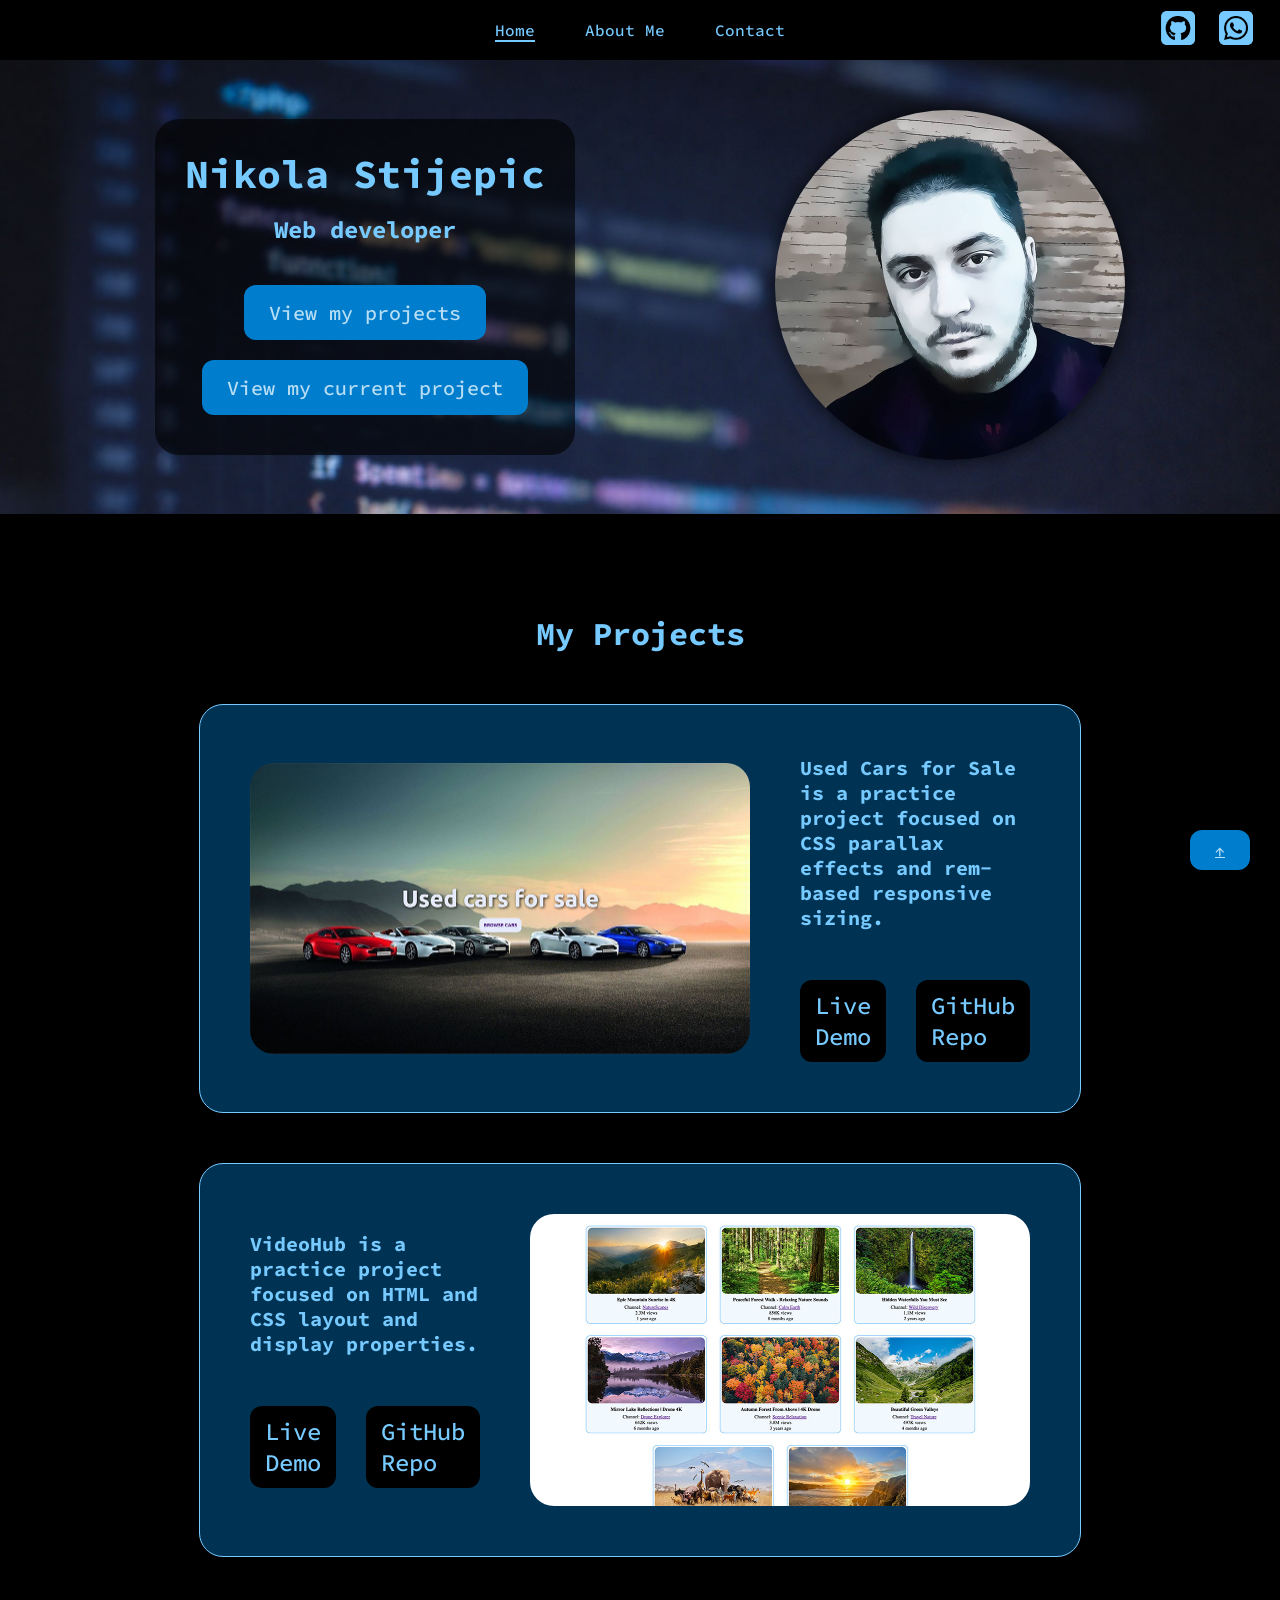
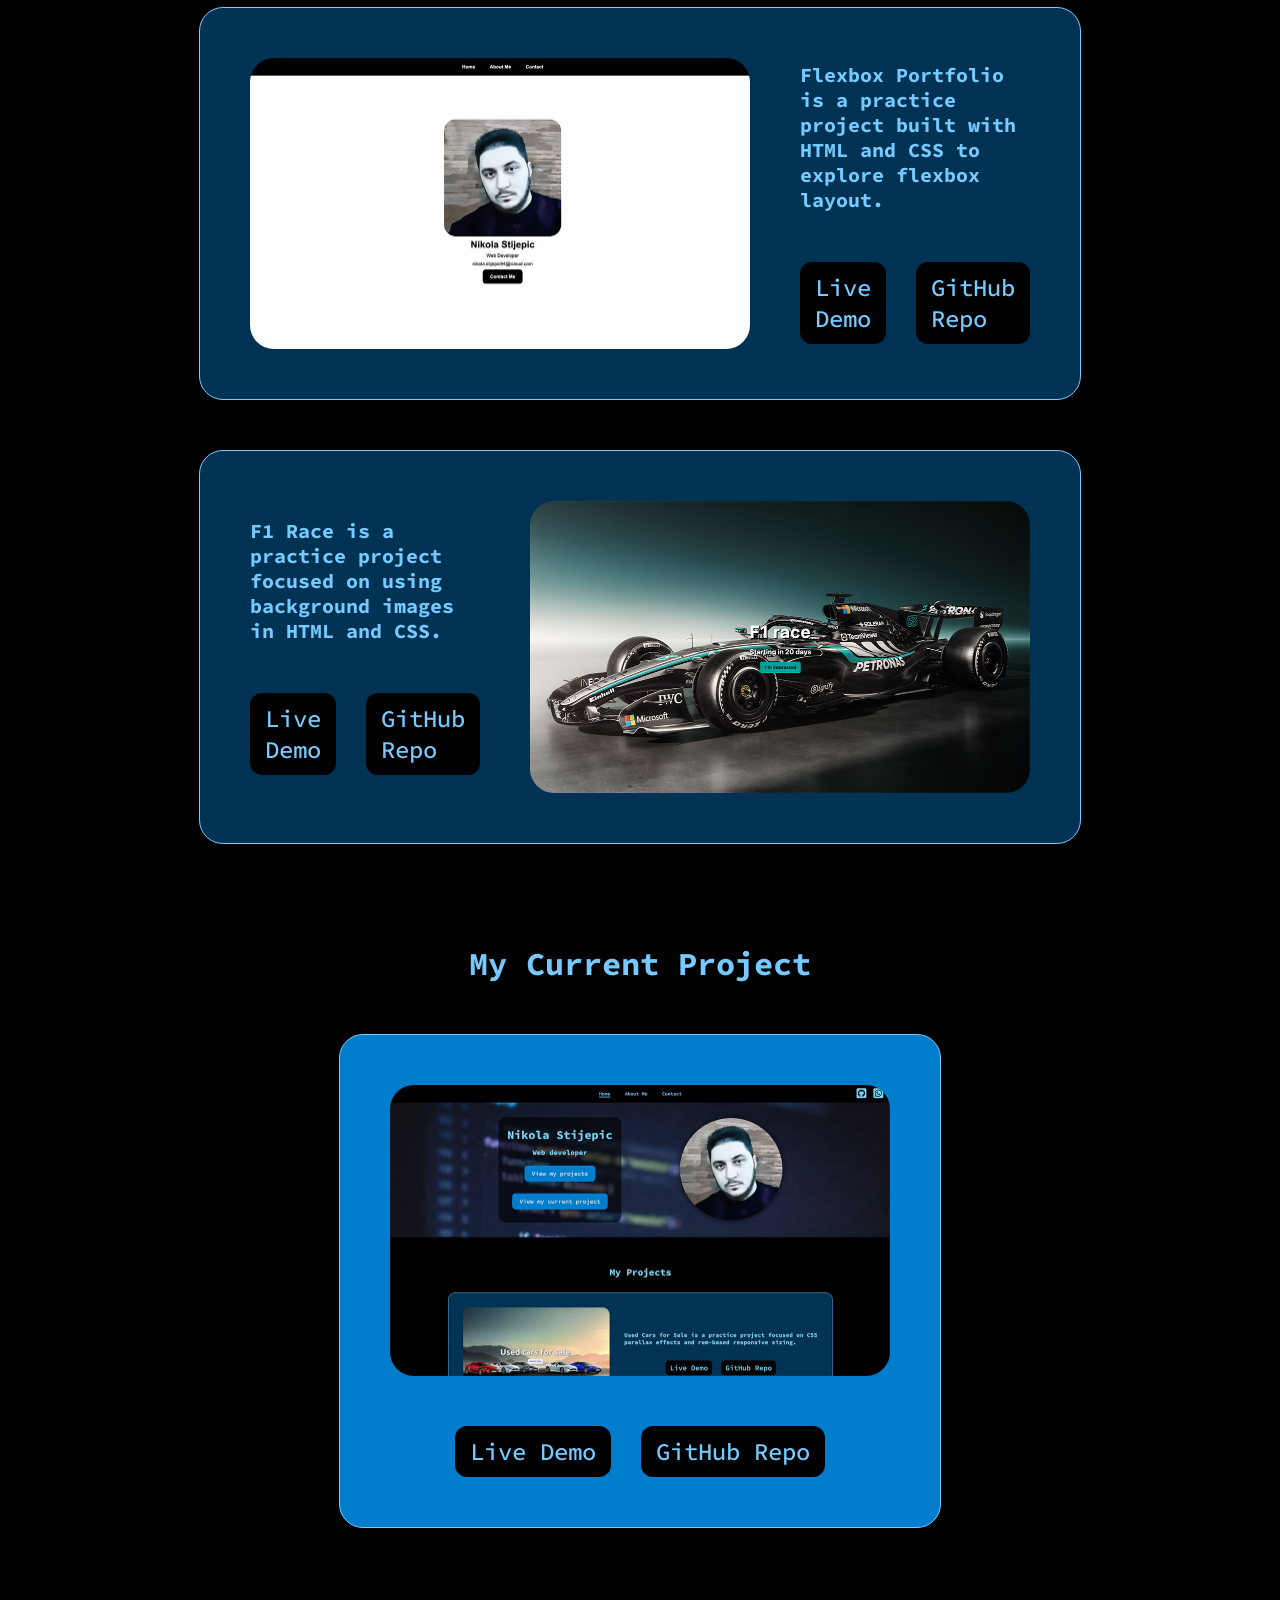
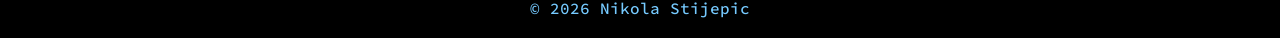
<file: index.html>
<!doctype html>
<html>
	<head>
		<link rel="preconnect" href="https://fonts.googleapis.com" />
		<link rel="preconnect" href="https://fonts.gstatic.com" crossorigin />
		<link
			href="https://fonts.googleapis.com/css2?family=Source+Code+Pro:ital,wght@0,200..900;1,200..900&display=swap"
			rel="stylesheet"
		/>
		<link rel="stylesheet" href="css/style.css" />
		<title>Nikola Stijepic Portfolio - Home</title>
		<meta name="viewport" content="width=device-width, initial-scale=1.0" />
	</head>
	<body #top>
		<header>
			<nav class="nav-bar flex justify-center align-center">
				<ul class="nav-links flex justify-center align-center">
					<li><a class="active" href="index.html">Home</a></li>
					<li><a href="about.html">About Me</a></li>
					<li><a href="contact.html">Contact</a></li>
				</ul>
				<div class="nav-icons">
					<a href="https://github.com/nikolastijepic" target="_blank"
						><img
							src="assets/icons/square-github-brands-solid.png"
							alt="GitHub"
					/></a>
					<a href="https://wa.me/387644224485" target="_blank">
						<img
							src="assets/icons/square-whatsapp-brands-solid.png"
							alt="WhatsApp"
					/></a>
				</div>
			</nav>
		</header>
		<main>
			<section class="hero">
				<div class="hero-content flex justify-center align-center flex-wrap">
					<div
						class="hero-text-buttons flex align-center flex-column text-center"
					>
						<div class="hero-text flex align-center flex-column">
							<h1>Nikola Stijepic</h1>
							<h2>Web developer</h2>
						</div>
						<div class="flex align-center flex-column">
							<a href="#view-my-projects">View my projects</a>
							<a href="#view-my-current-project">View my current project</a>
						</div>
					</div>
					<div class="hero-img">
						<img
							src="assets/images/profile-photo.jpg"
							alt="Nikola Stijepic profile photo"
						/>
					</div>
				</div>
			</section>

			<section
				id="view-my-projects"
				class="my-projects flex align-center flex-column"
			>
				<h2>My Projects</h2>

				<article class="project-card flex justify-center align-center">
					<img
						src="assets/images/project-screenshots/used-cars-for-sale.jpg"
						alt="Used cars for sale project screenshot"
					/>
					<div class="project-card-description flex align-center flex-column">
						<h3>
							Used Cars for Sale is a practice project focused on CSS parallax
							effects and rem-based responsive sizing.
						</h3>
						<div class="project-card-links flex justify-center">
							<a
								href="https://nikolastijepic.github.io/domaci-10-parallax-rem/"
								target="_blank"
								>Live Demo</a
							>
							<a
								href="https://github.com/nikolastijepic/domaci-10-parallax-rem"
								target="_blank"
								>GitHub Repo</a
							>
						</div>
					</div>
				</article>

				<article class="project-card flex justify-center align-center">
					<div class="project-card-description flex flex-column align-center">
						<h3>
							VideoHub is a practice project focused on HTML and CSS layout and
							display properties.
						</h3>
						<div class="project-card-links flex justify-center">
							<a
								href="https://nikolastijepic.github.io/Domaci-7-HTML-CSS-Display/"
								target="_blank"
								>Live Demo</a
							>
							<a
								href="https://github.com/nikolastijepic/Domaci-7-HTML-CSS-Display"
								target="_blank"
								>GitHub Repo</a
							>
						</div>
					</div>

					<img
						src="assets/images/project-screenshots/videotube-html-css-display.jpg"
						alt="VideoTube project screenshot"
					/>
				</article>

				<article class="project-card flex justify-center align-center">
					<img
						src="assets/images/project-screenshots/flexbox-portfolio.jpg"
						alt="HTML CSS flexbox portfolio screenshot"
					/>
					<div class="project-card-description flex flex-column align-center">
						<h3>
							Flexbox Portfolio is a practice project built with HTML and CSS to
							explore flexbox layout.
						</h3>
						<div class="project-card-links flex justify-center">
							<a
								href="https://nikolastijepic.github.io/domaci-8-flex/"
								target="_blank"
								>Live Demo</a
							>
							<a
								href="https://github.com/nikolastijepic/domaci-8-flex"
								target="_blank"
								>GitHub Repo</a
							>
						</div>
					</div>
				</article>

				<article class="project-card flex justify-center align-center">
					<div class="project-card-description flex flex-column align-center">
						<h3>
							F1 Race is a practice project focused on using background images
							in HTML and CSS.
						</h3>
						<div class="project-card-links flex justify-center">
							<a
								href="https://nikolastijepic.github.io/domaci-9-background/"
								target="_blank"
								>Live Demo</a
							>
							<a
								href="https://github.com/nikolastijepic/domaci-9-background"
								target="_blank"
								>GitHub Repo</a
							>
						</div>
					</div>

					<img
						src="assets/images/project-screenshots/f1-race-background.jpg"
						alt="F1 race time website"
					/>
				</article>
			</section>

			<section
				id="view-my-current-project"
				class="current-project flex align-center flex-column"
			>
				<h2>My Current Project</h2>
				<article class="current-project-card flex flex-column align-center">
					<img
						src="assets/images/project-screenshots/current-project/my-current-project.jpg"
						alt="Recent project screenshot"
					/>
					<div class="current-project-links flex justify-center">
						<a
							href="https://nikolastijepic.github.io/my-portfolio/"
							target="_blank"
							>Live Demo</a
						>
						<a
							href="https://github.com/nikolastijepic/my-portfolio"
							target="_blank"
							>GitHub Repo</a
						>
					</div>
				</article>
			</section>
		</main>
		<footer class="footer flex justify-center align-center">
			<p>&COPY; 2026 Nikola Stijepic</p>
		</footer>
		<a href="#top" class="back-to-top" aria-label="Back to top">↑</a>
	</body>
</html>
</file>
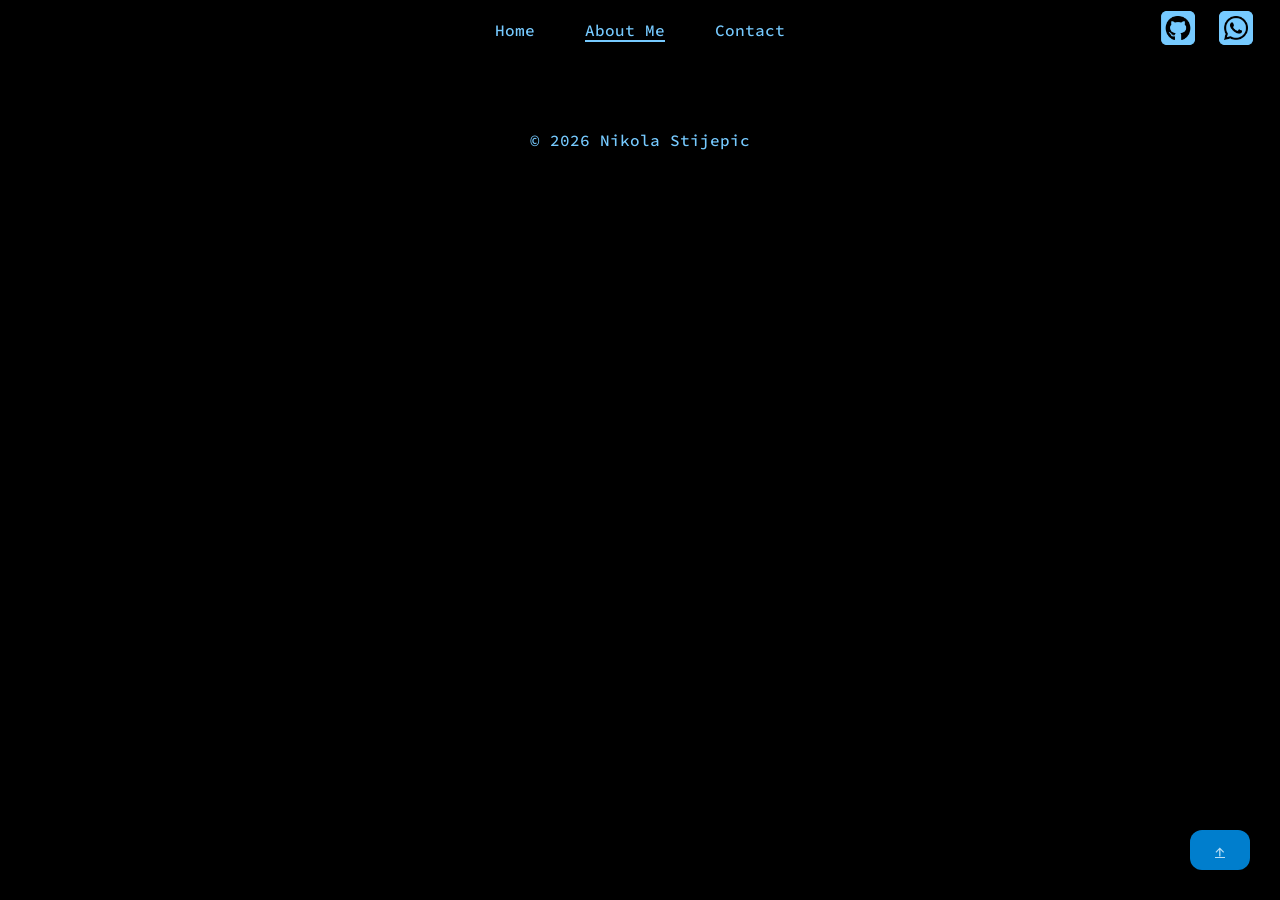
<file: about.html>
<!doctype html>
<html>
	<head>
		<link rel="preconnect" href="https://fonts.googleapis.com" />
		<link rel="preconnect" href="https://fonts.gstatic.com" crossorigin />
		<link
			href="https://fonts.googleapis.com/css2?family=Source+Code+Pro:ital,wght@0,200..900;1,200..900&display=swap"
			rel="stylesheet"
		/>
		<link rel="stylesheet" href="css/style.css" />
		<title>Nikola Stijepic Portfolio - About Me</title>
		<meta name="viewport" content="width=device-width, initial-scale=1.0" />
	</head>
	<body #top>
		<header>
			<nav class="nav-bar flex justify-center align-center">
				<ul class="nav-links flex justify-center align-center">
					<li><a href="index.html">Home</a></li>
					<li><a class="active" href="about.html">About Me</a></li>
					<li><a href="contact.html">Contact</a></li>
				</ul>
				<div class="nav-icons">
					<a href="https://github.com/nikolastijepic" target="_blank"
						><img
							src="assets/icons/square-github-brands-solid.png"
							alt="GitHub"
					/></a>
					<a href="https://wa.me/387644224485" target="_blank">
						<img
							src="assets/icons/square-whatsapp-brands-solid.png"
							alt="WhatsApp"
					/></a>
				</div>
			</nav>
		</header>
		<main></main>
		<footer class="footer flex justify-center align-center">
			<p>&COPY; 2026 Nikola Stijepic</p>
		</footer>
		<a href="#top" class="back-to-top" aria-label="Back to top">↑</a>
	</body>
</html>
</file>
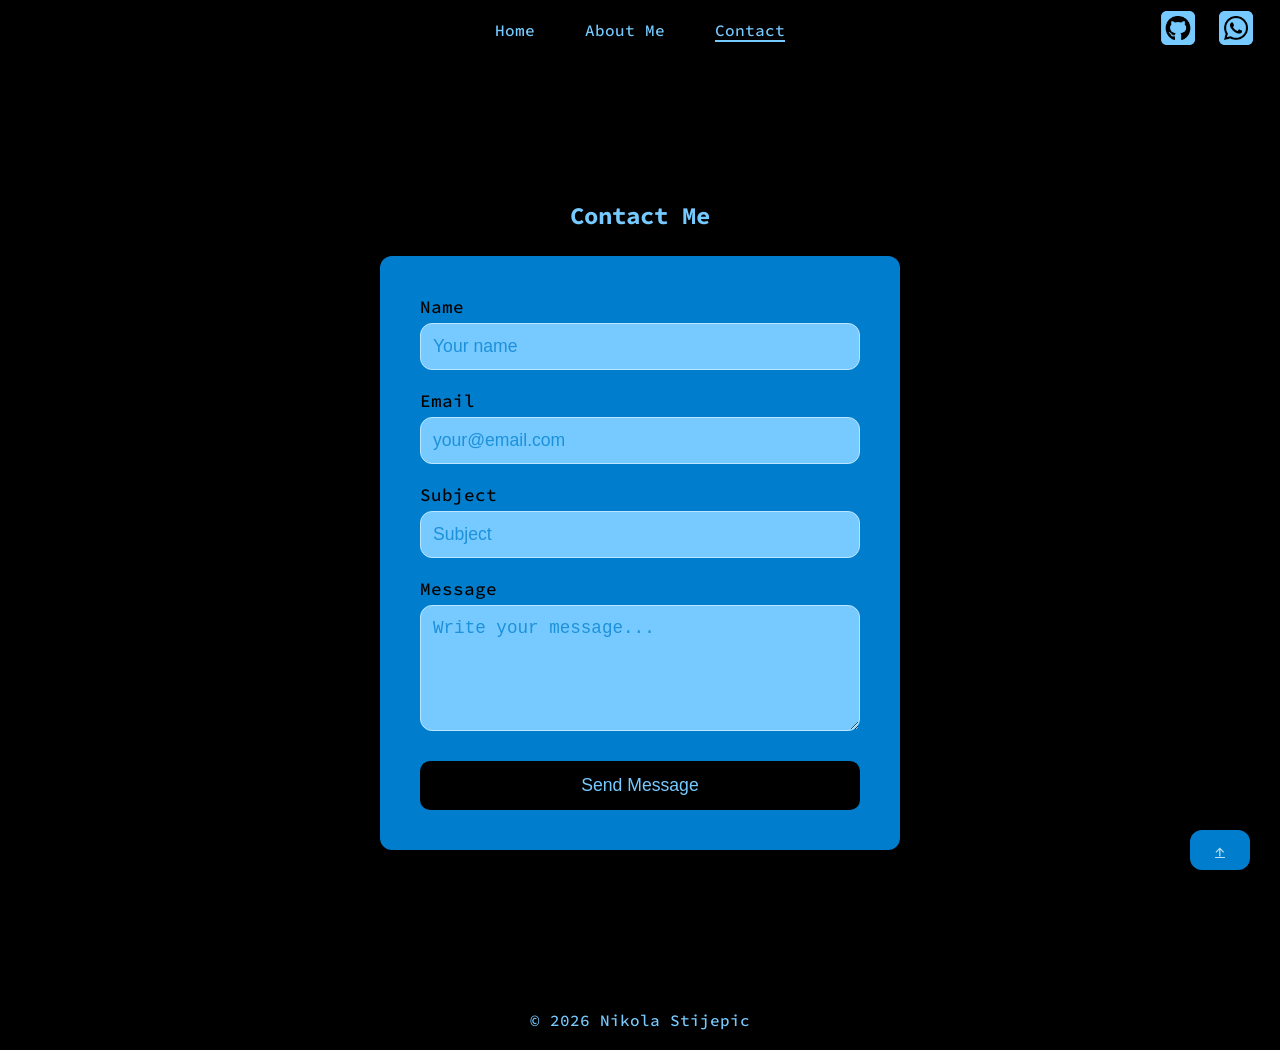
<file: contact.html>
<!doctype html>
<html>
	<head>
		<link rel="preconnect" href="https://fonts.googleapis.com" />
		<link rel="preconnect" href="https://fonts.gstatic.com" crossorigin />
		<link
			href="https://fonts.googleapis.com/css2?family=Source+Code+Pro:ital,wght@0,200..900;1,200..900&display=swap"
			rel="stylesheet"
		/>
		<link rel="stylesheet" href="css/style.css" />
		<title>Nikola Stijepic Portfolio - Contact</title>
		<meta name="viewport" content="width=device-width, initial-scale=1.0">
	</head>
	<body #top>
		<header>
			<nav class="nav-bar flex justify-center align-center">
				<ul
					class="nav-links flex justify-center align-center"
				>
					<li><a href="index.html">Home</a></li>
					<li><a href="about.html">About Me</a></li>
					<li><a class="active" href="contact.html">Contact</a></li>
				</ul>
				<div class="nav-icons">
					<a href="https://github.com/nikolastijepic" target="_blank"
						><img
							src="assets/icons/square-github-brands-solid.png"
							alt="GitHub"
					/></a>
					<a href="https://wa.me/387644224485" target="_blank">
						<img
							src="assets/icons/square-whatsapp-brands-solid.png"
							alt="WhatsApp"
					/></a>
				</div>
			</nav>
			</nav>
		</header>
		<main>
			<section class="contact-section flex flex-column">
				<h2>Contact Me</h2>

				<form class="contact-form flex flex-column">
					<div class="form-group flex flex-column">
						<label for="name">Name</label>
						<input
							type="text"
							id="name"
							name="name"
							placeholder="Your name"
							required
						/>
					</div>

					<div class="form-group flex flex-column">
						<label for="email">Email</label>
						<input
							type="email"
							id="email"
							name="email"
							placeholder="your@email.com"
							required
						/>
					</div>

					<div class="form-group flex flex-column">
						<label for="subject">Subject</label>
						<input
							type="text"
							id="subject"
							name="subject"
							placeholder="Subject"
						/>
					</div>

					<div class="form-group flex flex-column">
						<label for="message">Message</label>
						<textarea
							id="message"
							name="message"
							rows="5"
							placeholder="Write your message..."
							required
						></textarea>
					</div>

					<button type="submit">Send Message</button>
				</form>
			</section>
		</main>
		<footer class="footer flex justify-center align-center">
			<p>&COPY; 2026 Nikola Stijepic</p>
		</footer>
		<a href="#top" class="back-to-top" aria-label="Back to top">↑</a>
	</body>
</html>
</file>
<file: css/style.css>
:root {
	--primary: #76caff;
	--primary-dark: #007ecd;
	--primary-light: #badff5;
	--background: black;
	--background-card: #003353;
	--radius-sm: 6px;
	--radius-md: 12px;
	--radius-lg: 24px;
	--radius-round: 50%;
}

* {
	margin: 0;
	padding: 0;
	box-sizing: border-box;
}

html {
	background-color: var(--background);
	scroll-behavior: smooth;
}

body {
	font-family: "Source Code Pro", monospace;
	font-optical-sizing: auto;
	font-weight: 500;
	font-style: normal;
}

.flex {
	display: flex;
}

.justify-center {
	justify-content: center;
}

.align-center {
	align-items: center;
}

.flex-column {
	flex-direction: column;
}

.flex-wrap {
	flex-wrap: wrap;
}

.text-center {
	text-align: center;
}

/* ---------- Navigation Bar ----------- */

.nav-bar {
	position: relative;
	padding: 20px 0;
}

.nav-bar ul {
	list-style: none;
	gap: 50px;
}

.nav-bar a {
	color: var(--primary);
	text-decoration: none;
}

.nav-bar a:hover {
	color: var(--primary-dark);
}

.nav-links {
	gap: 50px;
}

.nav-icons {
	position: absolute;
	right: 20px;
}

.nav-icons img {
	width: 48px;
	height: 48px;
}

.active {
	border-bottom: 2px solid var(--primary);
}

/* ---------- HOME PAGE ----------- */

/* --- Hero --- */

.hero {
	background-image: url(../assets/images/code-bg.jpg);
	background-size: cover;
	background-position: center;
	background-attachment: fixed;
}

.hero-content {
	gap: 80px 200px;
	padding: 50px;
}

.hero-text-buttons {
	background-color: rgba(0, 0, 0, 0.607);
	gap: 30px;
	padding: 30px 30px;
	border-radius: var(--radius-lg);
}

.hero-text {
	color: var(--primary);
	gap: 15px;
}

.hero-text h1 {
	font-size: 2.5rem;
}

.hero-text h2 {
	font-size: 1.5rem;
}

.hero-text-buttons a {
	padding: 15px 25px;
	margin: 10px 0;
	font-size: 1.25rem;
	background-color: var(--primary-dark);
	border-radius: var(--radius-md);
	text-decoration: none;
	color: var(--primary-light);
	transition: transform 0.2s ease;
}

.hero-buttons a:hover {
	background: var(--primary-dark);
	color: var(--primary-light);
	transform: translateY(-3px);
}

.hero-img img {
	border-radius: var(--radius-round);
	width: 350px;
	box-shadow: 0 0 20px rgba(0, 0, 0, 0.792);
}

/* --- My Projects --- */

.my-projects {
	gap: 50px;
	margin: 0 200px 50px 200px;
}

.my-projects h2 {
	color: var(--primary);
	margin-top: 100px;
	font-size: 2rem;
}

.project-card {
	border: solid 1px var(--primary);
	border-radius: var(--radius-lg);
	gap: 50px;
	padding: 50px;
	background-color: var(--background-card);
	max-width: 1200px;
}

.project-card img {
	width: 500px;
	border-radius: var(--radius-lg);
}

.project-card-description {
	gap: 50px;
}

.project-card-description h3 {
	font-size: 1.25rem;
	color: var(--primary);
}

.project-card-links {
	gap: 30px;
}

.project-card-links a {
	text-decoration: none;
	font-size: 1.5rem;
	color: var(--primary);
	background-color: var(--background);
	border-radius: var(--radius-md);
	padding: 10px 15px;
}

.project-card-links a:hover {
	background-color: rgb(25, 25, 25);
}

/* --- My Current Projects --- */

.current-project {
	gap: 50px;
}

.current-project h2 {
	color: var(--primary);
	font-size: 2rem;
	margin-top: 50px;
}

.current-project-card {
	border: solid 1px var(--primary);
	border-radius: var(--radius-lg);
	gap: 50px;
	padding: 50px;
	background-color: var(--primary-dark);
	max-width: 1200px;
}

.current-project-card img {
	width: 500px;
	border-radius: var(--radius-lg);
}

.current-project-links {
	gap: 30px;
}

.current-project-links a {
	text-decoration: none;
	font-size: 1.5rem;
	color: var(--primary);
	background-color: var(--background);
	border-radius: var(--radius-md);
	padding: 10px 15px;
}

.current-project-links a:hover {
	background-color: rgb(25, 25, 25);
}

/* ---------- Footer ----------- */

.footer {
	color: var(--primary);
	padding: 20px 0;
	margin-top: 50px;
}

/* --- Back To Top Button --- */

.back-to-top {
	position: fixed;
	bottom: 30px;
	right: 30px;
	background-color: var(--primary-dark);
	color: var(--primary-light);
	padding: 10px 25px;
	border-radius: var(--radius-md);
}

/* ---------- CONTACT PAGE ----------- */

.contact-section {
	max-width: 600px;
	margin: 100px auto;
	padding: 40px;
	gap: 25px;
}

.contact-section h2 {
	color: var(--primary);
	text-align: center;
}

.contact-form {
	background: var(--primary-dark);
	border-radius: var(--radius-md);
	padding: 40px;
	box-shadow: 0 10px 30px rgba(0, 0, 0, 0.1);
	gap: 20px;
}

.form-group {
	text-align: left;
	gap: 5px;
}

.form-group label {
	font-size: 1.1rem;
}

.form-group placeholder {
	text-align: left;
	gap: 5px;
}

.contact-form input,
.contact-form textarea {
	padding: 12px;
	border: 1px solid #bce5ff;
	font-size: 1.1rem;
	border-radius: var(--radius-md);
	background-color: var(--primary);
}

.contact-form input:focus,
.contact-form textarea:focus {
	outline: none;
	border-color: var(--primary-dark);
}

.contact-form input::placeholder,
.contact-form textarea::placeholder {
	color: var(--primary-dark);
	opacity: 0.75;
}

.contact-form button {
	margin-top: 10px;
	padding: 14px;
	border: none;
	border-radius: 10px;
	background: var(--background);
	color: var(--primary);
	font-size: 1.1rem;
	cursor: pointer;
	transition: transform 0.3s ease;
}

.contact-form button:hover {
	background-color: rgb(30, 30, 30);
	color: var(--primary);
	transform: translateY(-3px);
}

@media only screen and (max-width: 430px) {
	.nav-bar {
		padding: 10px 25px;
		justify-content: space-between;
	}
	.nav-bar ul {
		gap: 15px;
		font-size: 1.1rem;
	}
	.nav-icons {
		position: static;
		right: auto;
	}
	.hero {
		height: 100vh;
	}
	.hero-text-buttons {
		gap: 15px;
		padding: 10px 10px;
		border-radius: var(--radius-md);
	}
	.hero-content {
		gap: 30px;
		padding: 15px;
	}
	.hero-text {
		border-radius: var(--radius-md);
		padding: 25px 20px;
	}
	.hero-img img {
		width: 300px;
	}
	.my-projects {
		margin: 0 15px;
		gap: 35px;
	}
	.my-projects h2 {
		margin-top: 50px;
		font-size: 1.8rem;
	}
	.project-card {
		border-radius: var(--radius-md);
		gap: 35px;
		padding: 15px;
		display: flex;
		flex-direction: column;
	}
	.project-card img {
		max-width: 100%;
		order: -1;

		border-radius: var(--radius-md);
	}
	.project-card-description {
		gap: 25px;
	}
	.project-card-description h3 {
		font-size: 1.25rem;
		padding: 0 10px;
	}
	.project-card-links a {
		font-size: 1.3rem;
		border-radius: var(--radius-sm);
		padding: 10px 13px;
	}
	.back-to-top {
		bottom: 15px;
		right: 15px;
		padding: 12px 25px;
	}
	.current-project {
		gap: 35px;
	}
	.current-project h2 {
		font-size: 1.8rem;
	}
	.current-project-card {
		border-radius: var(--radius-md);
		gap: 35px;
		margin: 0 15px;
		padding: 15px;
		display: flex;
		flex-direction: column;
	}
	.current-project-card img {
		max-width: 100%;
		border-radius: var(--radius-md);
	}
	.current-project-card a {
		font-size: 1.3rem;
		border-radius: var(--radius-sm);
		padding: 10px 13px;
	}
	.current-project-links {
		gap: 35px;
	}
	.contact-section {
		margin: 50px 15px;
		padding: 0;
		gap: 20px;
	}
	.contact-section h2 {
		font-size: 1.8rem;
	}
	.contact-form {
		padding: 20px;
		gap: 18px;
	}
	.contact-form input,
	.contact-form textarea {
		font-size: 1rem;
		border-radius: var(--radius-sm);
	}
}
</file>
